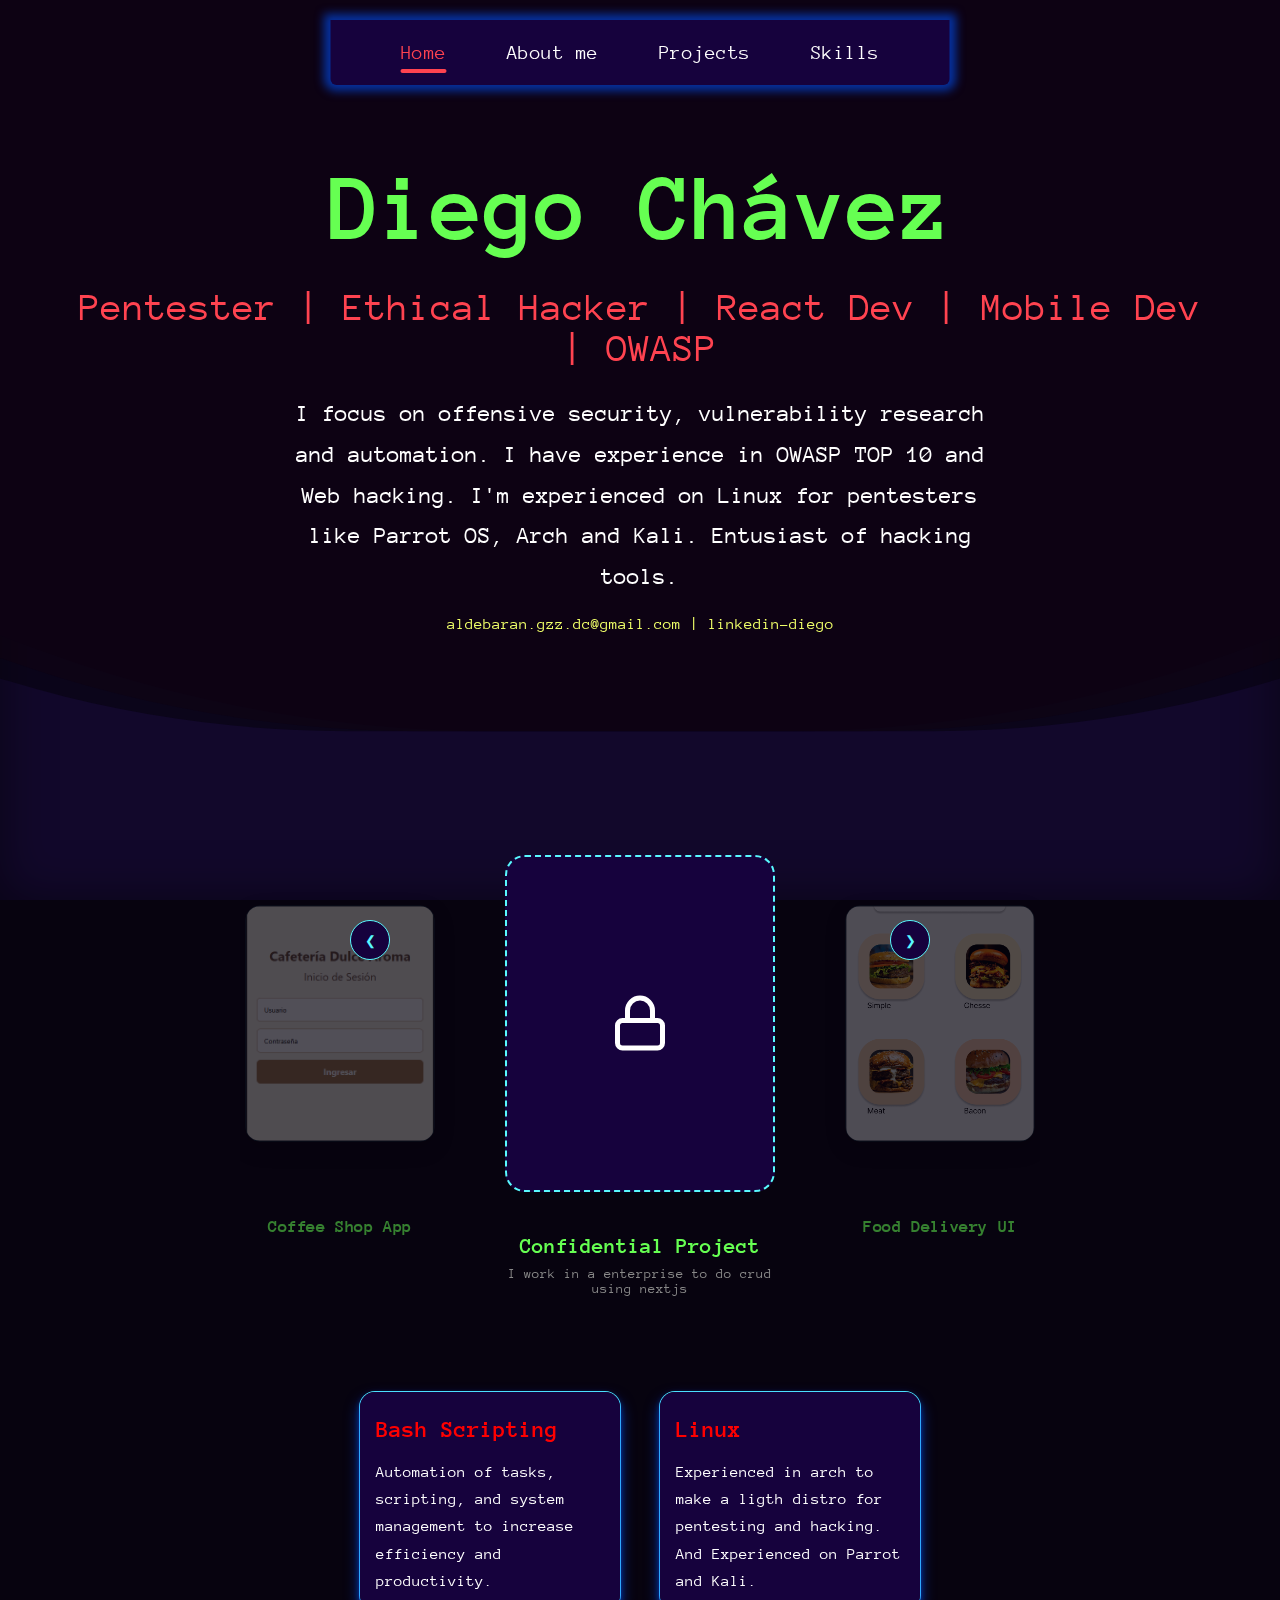
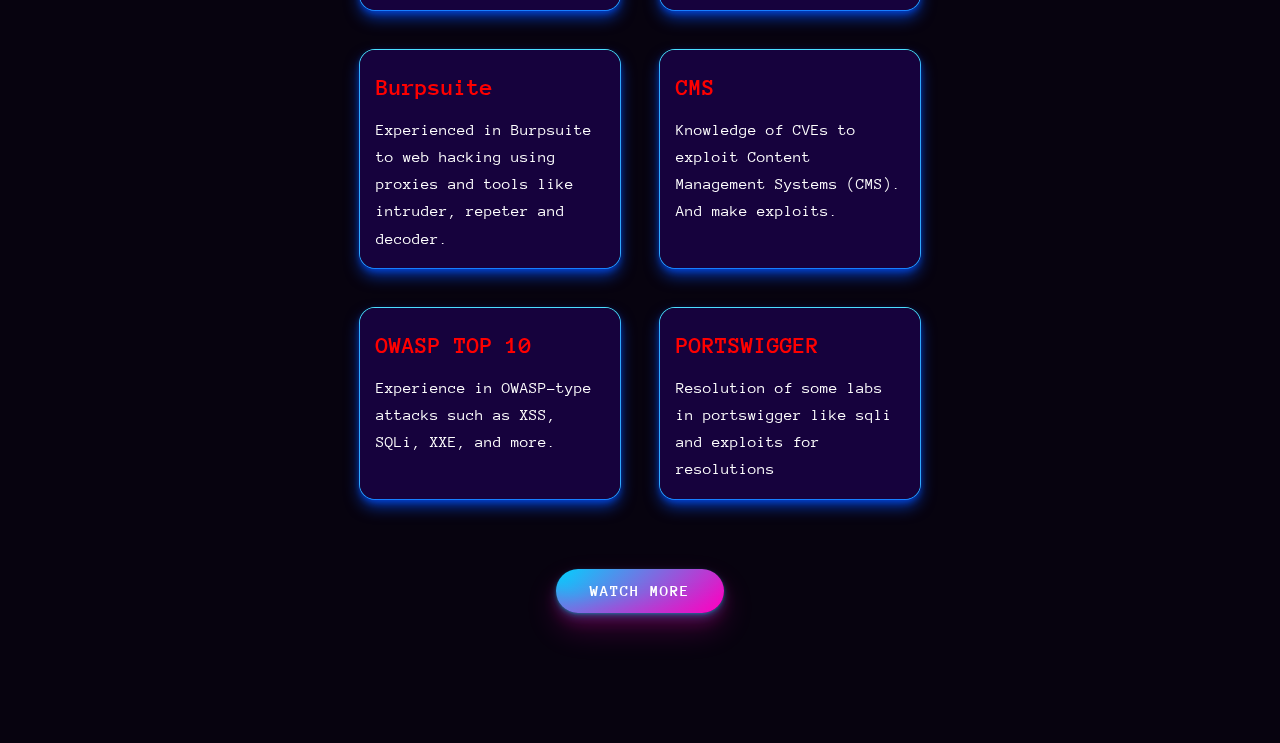
<file: index.html>
<!DOCTYPE html>
<html lang="en">
  <head>
    <meta charset="UTF-8" />
    <meta name="viewport" content="width=device-width, initial-scale=1.0" />
    <title>Diego Chávez | Pentester</title>
    <link rel="stylesheet" href="styles/global.css" />
    <link rel="stylesheet" href="styles/menu.css" />
    <link rel="stylesheet" href="styles/skills.css" />
    <link rel="stylesheet" href="styles/home.css" />
    <link rel="stylesheet" href="styles/button.css" />
    <link rel="stylesheet" href="styles/carrusel.css" />
    <link
      rel="icon"
      type="image/png"
      href="https://api.iconify.design/simple-icons:hackthebox.svg?color=%23ff0000"
    />
  </head>
  <body>
    <div>
      <div>
        <button class="switch-mode">
          <!-- svg -->
        </button>
      </div>

      <div class="wave-background">
        <div class="wave">
          <span></span>
          <span></span>
          <span></span>
        </div>
      </div>

      <div>
        <div class="wrapper">
          <a href="#home" class="item-link active">Home</a>
          <a href="./pages/about.html" class="item-link">About me</a>
          <a href="#projects" class="item-link">Projects</a>
          <a href="#skills" class="item-link">Skills</a>
        </div>
      </div>

      <!-- jQuery -->
      <script src="https://code.jquery.com/jquery-3.7.1.min.js"></script>

      <!-- JS -->
      <script src="/scripts/menu.js"></script>
    </div>

    <!-- DESCRIPTION -->
    <div>
      <section class="hero" id="home">
        <h1>Diego Chávez</h1>
        <h2>Pentester | Ethical Hacker | React Dev | Mobile Dev | OWASP</h2>
        <p>
          I focus on offensive security, vulnerability research and automation.
          I have experience in OWASP TOP 10 and Web hacking. I'm experienced on
          Linux for pentesters like Parrot OS, Arch and Kali. Entusiast of
          hacking tools.
        </p>
        <br />
        <div class="contact-container">
          aldebaran.gzz.dc@gmail.com |
          <a href="https://www.linkedin.com/in/diego-ch%C3%A1vez-offsec/"
            >linkedin-diego</a
          >
        </div>
      </section>
    </div>

    <!-- WORKS SECTION -->
    <section class="works-container" id="projects">
      <p class="msg-supports">
        Note: Your browser might not support CSS Scroll Markers yet.
      </p>

      <div class="carousel">
        <div>
          <h2>All projects</h2>
          <p>Click here to see al projects</p>
          <div class="img">
            <div class="button-container">
              <button class="button-33" role="button">
                <a href="./pages/works.html">Watch more</a>
              </button>
            </div>
          </div>
        </div>

        <div>
          <h2>Bank Login System</h2>
          <p>Front end for bank with accounts, profile and home page</p>
          <div class="img">
            <img src="./images/bank/bank_login.png" alt="Bank Project" />
          </div>
        </div>

        <div>
          <h2>Coffee Shop App</h2>
          <p>Mobile work for class simulating a real restaurant</p>
          <div class="img">
            <img src="./images/coffee/cafe_login.png" alt="Coffee Project" />
          </div>
        </div>

        <div class="scroll-start">
          <h2>Confidential Project</h2>
          <p>I work in a enterprise to do crud using nextjs</p>
          <div class="img">
            <div class="svg-placeholder">
              <svg
                viewBox="0 0 24 24"
                fill="none"
                xmlns="http://www.w3.org/2000/svg"
              >
                <path
                  d="M19 11H5C3.89543 11 3 11.8954 3 13V20C3 21.1046 3.89543 22 5 22H19C20.1046 22 21 21.1046 21 20V13C21 11.8954 20.1046 11 19 11Z"
                  stroke="white"
                  stroke-width="2"
                  stroke-linecap="round"
                  stroke-linejoin="round"
                />
                <path
                  d="M7 11V7C7 5.67392 7.52678 4.40215 8.46447 3.46447C9.40215 2.52678 10.6739 2 12 2C13.3261 2 14.5979 2.52678 15.5355 3.46447C16.4732 4.40215 17 5.67392 17 7V11"
                  stroke="white"
                  stroke-width="2"
                  stroke-linecap="round"
                  stroke-linejoin="round"
                />
              </svg>
            </div>
          </div>
        </div>

        <div>
          <h2>Food Delivery UI</h2>
          <p>React Frontend practice for a restaurant</p>
          <div class="img">
            <img src="./images/food/food_home.png" alt="Food Project" />
          </div>
        </div>

        <div>
          <h2>AI Research</h2>
          <p>Gemini api to describe images</p>
          <div class="img">
            <img src="./images/IA/ia_no_description.png" alt="AI Project" />
          </div>
        </div>

        <div>
          <h2>Writeups</h2>
          <p>Click here to read my write ups</p>
          <div class="img">
            <div class="button-container">
              <button class="button-33" role="button">
                <a href="./pages/writeups.html">Watch more</a>
              </button>
            </div>
          </div>
        </div>
      </div>
    </section>

    <div id="skills">
      <!-- SKILLS -->
      <section class="skills-section">
        <div class="grid">
          <!-- BASH -->
          <div class="card">
            <h4>Bash Scripting</h4>
            <p>
              Automation of tasks, scripting, and system management to increase
              efficiency and productivity.
            </p>

            <div class="shine"></div>
            <div class="background">
              <div class="tiles">
                <div class="tile tile-1"></div>
                <div class="tile tile-2"></div>
                <div class="tile tile-3"></div>
                <div class="tile tile-4"></div>
                <div class="tile tile-5"></div>
                <div class="tile tile-6"></div>
                <div class="tile tile-7"></div>
                <div class="tile tile-8"></div>
                <div class="tile tile-9"></div>
                <div class="tile tile-10"></div>
              </div>

              <div class="line line-1"></div>
              <div class="line line-2"></div>
              <div class="line line-3"></div>
            </div>
          </div>

          <!-- LINUX -->
          <div class="card">
            <h4>Linux</h4>
            <p>
              Experienced in arch to make a ligth distro for pentesting and hacking. And
              Experienced on Parrot and Kali.
            </p>

            <div class="shine"></div>
            <div class="background">
              <div class="tiles">
                <div class="tile tile-1"></div>
                <div class="tile tile-2"></div>
                <div class="tile tile-3"></div>
                <div class="tile tile-4"></div>
                <div class="tile tile-5"></div>
                <div class="tile tile-6"></div>
                <div class="tile tile-7"></div>
                <div class="tile tile-8"></div>
                <div class="tile tile-9"></div>
                <div class="tile tile-10"></div>
              </div>

              <div class="line line-1"></div>
              <div class="line line-2"></div>
              <div class="line line-3"></div>
            </div>
          </div>

          <!-- BURPSUITE -->
          <div class="card">
            <h4>Burpsuite</h4>
            <p>
              Experienced in Burpsuite to web hacking using proxies and tools like intruder, repeter and decoder.
            </p>

            <div class="shine"></div>
            <div class="background">
              <div class="tiles">
                <div class="tile tile-1"></div>
                <div class="tile tile-2"></div>
                <div class="tile tile-3"></div>
                <div class="tile tile-4"></div>
                <div class="tile tile-5"></div>
                <div class="tile tile-6"></div>
                <div class="tile tile-7"></div>
                <div class="tile tile-8"></div>
                <div class="tile tile-9"></div>
                <div class="tile tile-10"></div>
              </div>

              <div class="line line-1"></div>
              <div class="line line-2"></div>
              <div class="line line-3"></div>
            </div>
          </div>

          <!-- CMS -->
          <div class="card">
            <h4>CMS</h4>
            <p>
              Knowledge of CVEs to exploit Content Management Systems (CMS). And make exploits.
            </p>

            <div class="shine"></div>
            <div class="background">
              <div class="tiles">
                <div class="tile tile-1"></div>
                <div class="tile tile-2"></div>
                <div class="tile tile-3"></div>
                <div class="tile tile-4"></div>
                <div class="tile tile-5"></div>
                <div class="tile tile-6"></div>
                <div class="tile tile-7"></div>
                <div class="tile tile-8"></div>
                <div class="tile tile-9"></div>
                <div class="tile tile-10"></div>
              </div>

              <div class="line line-1"></div>
              <div class="line line-2"></div>
              <div class="line line-3"></div>
            </div>
          </div>

          <!-- OWASP -->
          <div class="card">
            <h4>OWASP TOP 10</h4>
            <p>
              Experience in OWASP-type attacks such as XSS, SQLi, XXE, and more.
            </p>
 
            <div class="shine"></div>
            <div class="background">
              <div class="tiles">
                <div class="tile tile-1"></div>
                <div class="tile tile-2"></div>
                <div class="tile tile-3"></div>
                <div class="tile tile-4"></div>
                <div class="tile tile-5"></div>
                <div class="tile tile-6"></div>
                <div class="tile tile-7"></div>
                <div class="tile tile-8"></div>
                <div class="tile tile-9"></div>
                <div class="tile tile-10"></div>
              </div>

              <div class="line line-1"></div>
              <div class="line line-2"></div>
              <div class="line line-3"></div>
            </div>
          </div>

          <!-- SQLI -->
          <div class="card">
            <h4>PORTSWIGGER</h4>
            <p>
              Resolution of some labs in portswigger like sqli and exploits for resolutions
            </p>

            <div class="shine"></div>
            <div class="background">
              <div class="tiles">
                <div class="tile tile-1"></div>
                <div class="tile tile-2"></div>
                <div class="tile tile-3"></div>
                <div class="tile tile-4"></div>
                <div class="tile tile-5"></div>
                <div class="tile tile-6"></div>
                <div class="tile tile-7"></div>
                <div class="tile tile-8"></div>
                <div class="tile tile-9"></div>
                <div class="tile tile-10"></div>
              </div>

              <div class="line line-1"></div>
              <div class="line line-2"></div>
              <div class="line line-3"></div>
            </div>
          </div>
        </div>
      </section>
    </div>

    <div class="button-container">
      <button class="button-33" role="button">Watch more</button>
    </div>
  </body>
</html>
</file>
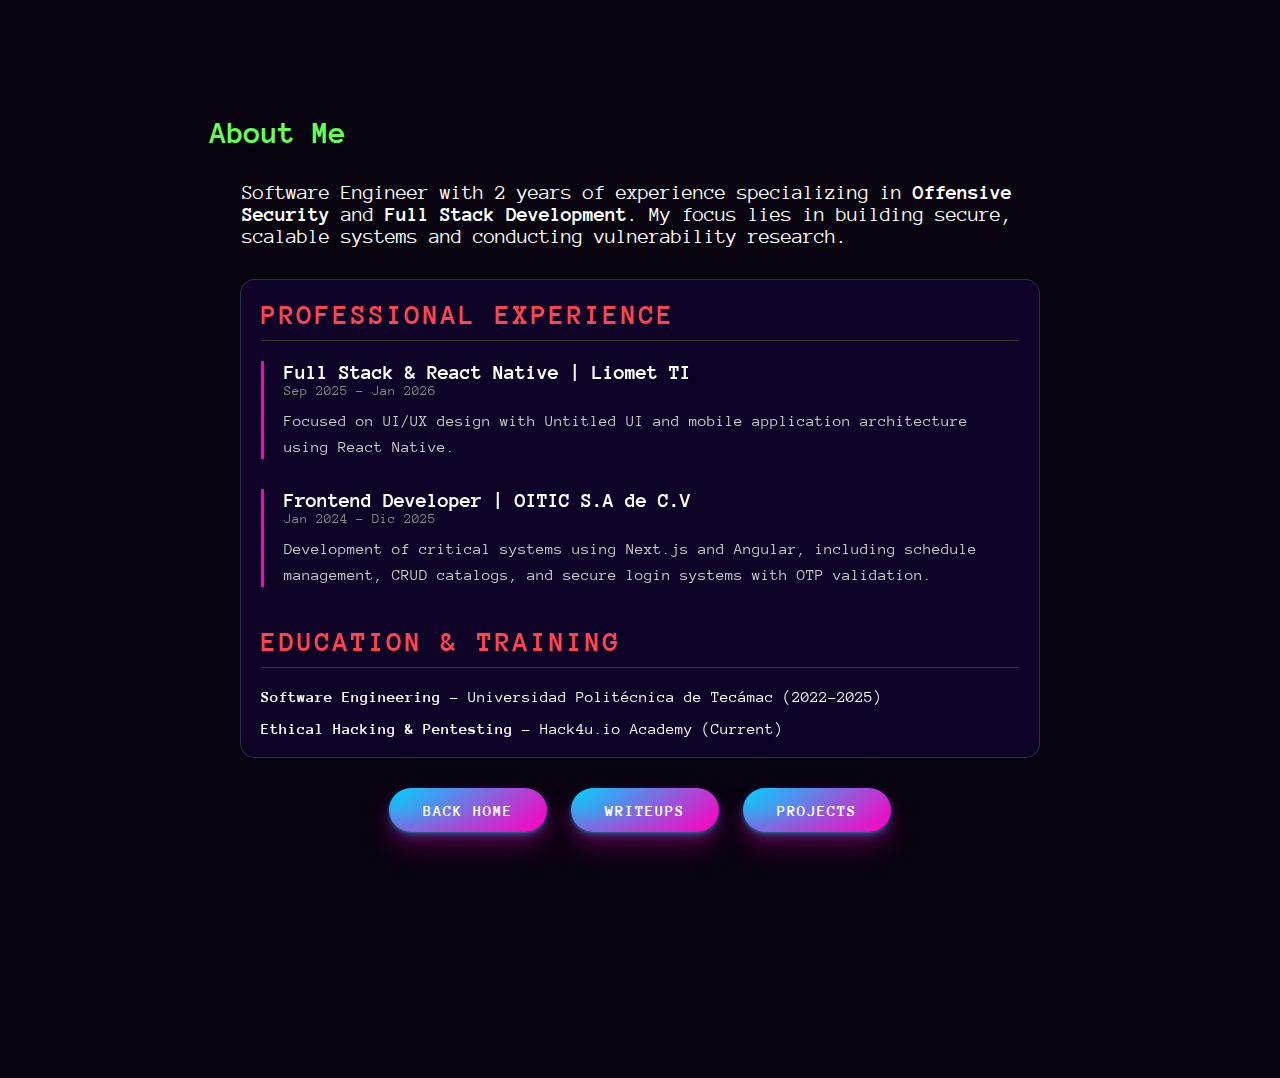
<file: pages/about.html>
<!DOCTYPE html>
<html lang="en">
  <head>
    <meta charset="UTF-8" />
    <meta name="viewport" content="width=device-width, initial-scale=1.0" />
    <link rel="stylesheet" href="../styles/global.css" />
    <link rel="stylesheet" href="../styles/about.css" />
    <link rel="stylesheet" href="../styles/button.css" />
    <link
      rel="icon"
      type="image/png"
      href="https://api.iconify.design/simple-icons:hackthebox.svg?color=%23ff0000"
    />
    <title>About Me | Diego Chávez</title>
  </head>
  <body>
    <main class="content-wrapper">
      <section class="hero">
        <h1 class="title">About Me</h1>
        <p class="resume">
          Software Engineer with 2 years of experience specializing in
          <strong>Offensive Security</strong> and
          <strong>Full Stack Development</strong>. My focus lies in building
          secure, scalable systems and conducting vulnerability research.
        </p>
      </section>

      <section
        class="experience-section"
        style="max-width: 800px; margin: 0 auto; padding: 20px"
      >
        <h2
          style="
            color: var(--link-active-1);
            border-bottom: 1px solid #333;
            padding-bottom: 10px;
          "
        >
          Professional Experience
        </h2>

        <div class="job-card" style="margin-top: 20px">
          <h3>Full Stack & React Native | Liomet TI</h3>
          <span style="color: #888">Sep 2025 – Jan 2026</span>
          <p>
            Focused on UI/UX design with Untitled UI and mobile application
            architecture using React Native.
          </p>
        </div>

        <div class="job-card" style="margin-top: 20px">
          <h3>Frontend Developer | OITIC S.A de C.V</h3>
          <span style="color: #888">Jan 2024 – Dic 2025</span>
          <p>
            Development of critical systems using Next.js and Angular, including
            schedule management, CRUD catalogs, and secure login systems with
            OTP validation.
          </p>
        </div>

        <h2
          style="
            color: var(--link-active-1);
            border-bottom: 1px solid #333;
            padding-bottom: 10px;
            margin-top: 40px;
          "
        >
          Education & Training
        </h2>

        <ul style="list-style: none; padding: 0; margin-top: 20px">
          <li style="margin-bottom: 15px">
            <strong>Software Engineering</strong> - Universidad Politécnica de
            Tecámac (2022-2025)
          </li>
          <li>
            <strong>Ethical Hacking & Pentesting</strong> - Hack4u.io Academy
            (Current)
          </li>
        </ul>
      </section>

      <div class="button-container">
        <a href="../" class="button-33">Back home</a>
        <a href="writeups.html" class="button-33">Writeups</a>
        <a href="works.html" class="button-33">Projects</a>
      </div>
    </main>
  </body>
</html>
</file>
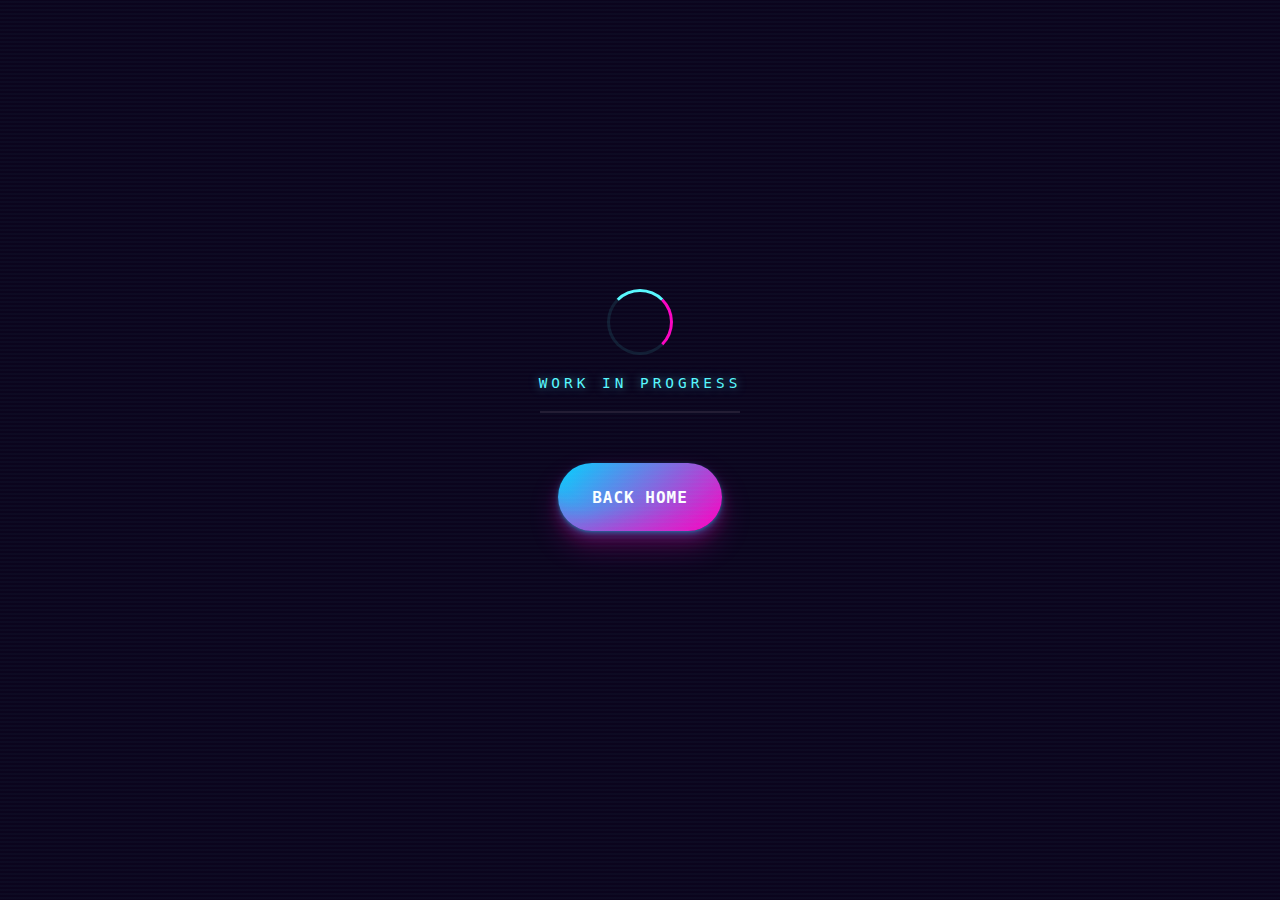
<file: pages/works.html>
<!DOCTYPE html>
<html lang="en">
  <head>
    <meta charset="UTF-8" />
    <meta name="viewport" content="width=device-width, initial-scale=1.0" />
    <title>Loading... | Diego Chávez</title>
    <link rel="stylesheet" href="../styles/loading.css" />
    <link rel="stylesheet" href="../styles/button.css" />
    <link
      rel="icon"
      type="image/png"
      href="https://api.iconify.design/simple-icons:hackthebox.svg?color=%23ff0000"
    />
  </head>
  <body>
    <div class="loading-container" id="loader">
      <div class="scanline"></div>
      <div class="loader-content">
        <div class="loader"></div>
        <div class="loading-text">Work in progress</div>
        <div class="status-bar"><div class="progress"></div></div>
        <div class="button-container">
          <a href="../" class="button-33">Back home</a>
        </div>
      </div>
    </div>
  </body>
</html>
</file>
<file: styles/global.css>
/* =========================
   GOOGLE FONT
========================= */
@import url("https://fonts.googleapis.com/css2?family=Anonymous+Pro:wght@400;700&display=swap");

/* =========================
   RESET / BASE
========================= */
* {
  box-sizing: border-box;
  margin: 0;
  padding: 0;
}

:root {
  font-family: "Anonymous Pro", monospace;
  font-size: 16px; /* base desktop */
}

/* =========================
   THEME VARIABLES
========================= */
body {
  --bg-color: #07030f;
  --link-color: #ffffff;
  --link-hover-color: #66ff52;
  --link-active-1: #ff4350;
  --wrapper-bg: #16023d;
  --box-shadow: 0px 0px 10px 6px rgba(0, 81, 255, 0.6);

  width: 100%;
  min-height: 100vh;
  background-color: var(--bg-color);

  display: block;
  color: #ffffff;

  overflow-x: hidden;
  padding-bottom: 50px;

  transition: background-color 0.3s ease-in;
}

/* =========================
   DARK MODE (GLOBAL)
========================= */
body.dark {
  --bg-color: #333a48;
  --link-color: #b0b4c7;
  --link-hover-color: #b5bbd0;
  --link-active-1: #ff4350;
  --wrapper-bg: #242a37;
  --box-shadow: 0px 0px 8px 0px #282b33;
}

/* =========================
   WAVY ANIMATION BACKGROUND
========================= */
.wave-background {
  position: fixed;
  inset: 0;
  overflow: hidden;
  background: var(--bg-color);
  z-index: -1;
}

.wave-background .wave {
  position: absolute;
  width: 100%;
  height: 100%;
  background: #12082b;
  box-shadow: inset 0 0 50px rgba(0, 0, 0, 0.5);
}

.wave-background .wave span {
  position: absolute;
  width: 325vh;
  height: 325vh;
  top: 0;
  left: 50%;
  transform: translate(-50%, -75%);
  background: var(--bg-color);
}

/* Layers */
.wave-background .wave span:nth-child(1) {
  border-radius: 45%;
  background: #0f0425;
  animation: animate-wave 12s linear infinite;
}

.wave-background .wave span:nth-child(2) {
  border-radius: 40%;
  background: rgba(7, 3, 15, 0.6);
  animation: animate-wave 18s linear infinite;
}

.wave-background .wave span:nth-child(3) {
  border-radius: 42.5%;
  background: rgba(17, 2, 15, 0.4);
  animation: animate-wave 25s linear infinite;
}

@keyframes animate-wave {
  0% {
    transform: translate(-50%, -75%) rotate(0deg);
  }
  100% {
    transform: translate(-50%, -75%) rotate(360deg);
  }
}

/* =========================
   CONTENT
========================= */
.content-wrapper {
  position: relative;
  z-index: 1;
}

html {
  scroll-behavior: smooth;
}

section,
#skills {
  scroll-margin-top: 100px;
}

/* =========================
   RESPONSIVE – TABLET
========================= */
@media (max-width: 1024px) {
  :root {
    font-size: 15px;
  }

  section,
  #skills {
    scroll-margin-top: 90px;
  }
}

/* =========================
   RESPONSIVE – MOBILE
========================= */
@media (max-width: 768px) {
  :root {
    font-size: 14px;
  }

  body {
    padding-bottom: 40px;
  }

  section,
  #skills {
    scroll-margin-top: 80px;
  }

  /* Waves más pequeñas (MUY importante) */
  .wave-background .wave span {
    width: 220vh;
    height: 220vh;
  }
}

/* =========================
   RESPONSIVE – MOBILE SMALL
========================= */
@media (max-width: 480px) {
  :root {
    font-size: 13px;
  }

  body {
    padding-bottom: 30px;
  }

  section,
  #skills {
    scroll-margin-top: 70px;
  }

  .wave-background .wave span {
    width: 180vh;
    height: 180vh;
  }
}

/* =========================
   MOBILE FIX (iOS / Android)
========================= */
@supports (-webkit-touch-callout: none) {
  body {
    min-height: -webkit-fill-available;
  }
}
</file>
<file: styles/menu.css>
/* =========================
   WRAPPER
========================= */
.wrapper {
  position: fixed;
  top: 20px;
  left: 50%;
  transform: translateX(-50%);

  background-color: var(--wrapper-bg);
  padding: 0 40px;
  border-radius: 0 0 6px 6px;
  box-shadow: var(--box-shadow);
  height: 65px;

  display: flex;
  align-items: center;
  z-index: 1000;
  transition: all 0.3s ease-in;
}

/* =========================
   LINKS
========================= */
.item-link {
  position: relative;
  display: flex;
  align-items: center;
  color: var(--link-color);
  text-decoration: none;
  padding: 10px 0;
  margin: 0 30px;
  letter-spacing: 0.5px;
  transition: color 0.3s ease, transform 0.2s ease;
  font-size: 20px;
}

.item-link::before {
  content: "";
  position: absolute;
  bottom: 0;
  left: 0;
  height: 4px;
  width: 0;
  background-color: var(--link-hover-color);
  border-radius: 2px;
  transition: width 0.4s cubic-bezier(0.22, 0.61, 0.36, 1);
}

/* Hover */
.item-link:hover {
  color: var(--link-hover-color);
}

.item-link:hover::before {
  width: 100%;
}

/* Click */
.item-link:active {
  transform: scale(0.95);
}

/* =========================
   ACTIVE STATE
========================= */
.item-link.active {
  color: var(--link-active-1);
}

.item-link.active::before {
  width: 100%;
  background-color: var(--link-active-1);
}

/* Home */
.item-link.active:nth-of-type(1) {
  color: #ff4350;
}
.item-link.active:nth-of-type(1)::before {
  background-color: #ff4350;
}

/* Profile */
.item-link.active:nth-of-type(2) {
  color: #fbb046;
}
.item-link.active:nth-of-type(2)::before {
  background-color: #fbb046;
}

/* Notifications */
.item-link.active:nth-of-type(3) {
  color: #47caa4;
}
.item-link.active:nth-of-type(3)::before {
  background-color: #47caa4;
}

/* Settings */
.item-link.active:nth-of-type(4) {
  color: #ff0080;
}
.item-link.active:nth-of-type(4)::before {
  background-color: #ff0080;
}

/* =========================
   ICONS
========================= */
.link-icon {
  width: 20px;
  height: 18px;
  margin-right: 6px;
}

/* =========================
   DARK MODE BUTTON
========================= */
.switch-mode {
  position: absolute;
  top: 20px;
  right: 20px;
  background: none;
  border: none;
  cursor: pointer;
}

.switch-mode svg {
  width: 0;
  height: 24px;
  transition: all 0.3s ease-in;
}

.switch-mode .sun {
  width: 24px;
}

.switch-mode .moon {
  opacity: 0;
}

.dark .moon {
  opacity: 1;
  width: 24px;
}

.dark .sun {
  opacity: 0;
  width: 0;
}

/* =========================  
   RESPONSIVE (TABLET)
========================= */
@media (max-width: 1024px) {
  .item-link {
    margin: 0 20px;
    font-size: 18px;
  }

  .wrapper {
    padding: 0 30px;
    height: 60px;
  }
}

/* =========================  
   RESPONSIVE (MOBILE)
========================= */
@media (max-width: 768px) {
  .wrapper {
    top: 10px;
    padding: 0 20px;
    height: 55px;
  }

  .item-link {
    margin: 0 12px;
    font-size: 15px;
    letter-spacing: 0.3px;
  }

  .item-link::before {
    height: 3px;
  }
}

/* =========================  
   RESPONSIVE (MOBILE SMALL)
========================= */
@media (max-width: 480px) {
  .wrapper {
    padding: 0 14px;
    height: 50px;
  }

  .item-link {
    margin: 0 8px;
    font-size: 13px;
  }
}

/* =========================
   SCROLL OFFSET
========================= */
section,
#skills {
  scroll-margin-top: 100px;
}
</file>
<file: styles/skills.css>
body {
  --background-color: #18181B;
  --text-color: #ffffff;

  --card-background-color: #16023d;
  --card-border-color: #59f9ff;
  --card-box-shadow-1: rgba(0, 81, 255, 0.6);
  --card-box-shadow-1-y: 3px;
  --card-box-shadow-1-blur: 6px;
  --card-box-shadow-2: rgba(0, 81, 255, 0.6);
  --card-box-shadow-2-y: 8px;
  --card-box-shadow-2-blur: 15px;
  --card-label-color: #ff0000;
  --card-icon-color: #D4D4D8;
  --card-icon-background-color: rgba(255, 255, 255, 0.08);
  --card-icon-border-color: rgba(255, 255, 255, 0.12);
  --card-shine-opacity: .2;
  --card-shine-gradient: conic-gradient(from 205deg at 50% 50%, #000000 0deg, #00ffaa 25deg, #4bff81 295deg, #ffffff 360deg);
  --card-line-color: #2A2B2C;
  --card-tile-color: rgba(16, 185, 129, 0.05);

  --card-hover-border-color: #136a92;
  --card-hover-box-shadow-1: #750092;
  --card-hover-box-shadow-1-y: 5px;
  --card-hover-box-shadow-1-blur: 10px;
  --card-hover-box-shadow-2: rgba(0, 0, 0, 0.3);
  --card-hover-box-shadow-2-y: 15px;
  --card-hover-box-shadow-2-blur: 25px;
  --card-hover-icon-color: #ffffff;
  --card-hover-icon-background-color: rgba(52, 211, 153, 0.1);
  --card-hover-icon-border-color: rgba(52, 211, 153, 0.2);

  --blur-opacity: .01;

  &.toggle .grid * {
    transition-duration: 0s !important;
  }
}

.grid {
  display: grid;
  grid-template-columns: repeat(2, 260px);
  grid-gap: 60px;
  position: relative;
  z-index: 1;
}

.card {
  background-color: var(--background-color);
  box-shadow: 0px var(--card-box-shadow-1-y) var(--card-box-shadow-1-blur) var(--card-box-shadow-1), 0px var(--card-box-shadow-2-y) var(--card-box-shadow-2-blur) var(--card-box-shadow-2), 0 0 0 1px var(--card-border-color);
  padding: 2px 16px 16px 16px;
  border-radius: 15px;
  cursor: pointer;
  position: relative;
  transition: box-shadow .25s;

  &::before {
    content: '';
    position: absolute;
    inset: 0;
    border-radius: 15px;
    background-color: var(--card-background-color);
  }

  h4 {
    z-index: 2;
    position: relative;
    margin: 12px 0 4px 0;
    font-family: inherit;
    font-weight: 600;
    font-size: 1.5rem;
    line-height: 2;
    color: var(--card-label-color);
  }

  p {
    z-index: 2;
    position: relative;
    margin: 0;
    font-size: 16px;
    line-height: 1.7;
    color: var(--text-color);
  }

  .shine {
    border-radius: inherit;
    position: absolute;
    inset: 0;
    z-index: 1;
    overflow: hidden;
    opacity: 0;
    transition: opacity .5s;

    &:before {
      content: '';
      width: 150%;
      padding-bottom: 150%;
      border-radius: 50%;
      position: absolute;
      left: 50%;
      bottom: 55%;
      filter: blur(35px);
      opacity: var(--card-shine-opacity);
      transform: translateX(-50%);
      background-image: var(--card-shine-gradient);
    }
  }

  .background {
    border-radius: inherit;
    position: absolute;
    inset: 0;
    overflow: hidden;
    -webkit-mask-image: radial-gradient(circle at 60% 5%, black 0%, black 15%, transparent 60%);
    mask-image: radial-gradient(circle at 60% 5%, black 0%, black 15%, transparent 60%);

    .tiles {
      opacity: 0;
      transition: opacity .25s;

      .tile {
        position: absolute;
        background-color: var(--card-tile-color);
        animation-duration: 8s;
        animation-iteration-count: infinite;
        opacity: 0;

        &.tile-4,
        &.tile-6,
        &.tile-10 {
          animation-delay: -2s;
        }

        &.tile-3,
        &.tile-5,
        &.tile-8 {
          animation-delay: -4s;
        }

        &.tile-2,
        &.tile-9 {
          animation-delay: -6s;
        }

        &.tile-1 {
          top: 0;
          left: 0;
          height: 10%;
          width: 22.5%;
        }

        &.tile-2 {
          top: 0;
          left: 22.5%;
          height: 10%;
          width: 27.5%;
        }

        &.tile-3 {
          top: 0;
          left: 50%;
          height: 10%;
          width: 27.5%;
        }

        &.tile-4 {
          top: 0;
          left: 77.5%;
          height: 10%;
          width: 22.5%;
        }

        &.tile-5 {
          top: 10%;
          left: 0;
          height: 22.5%;
          width: 22.5%;
        }

        &.tile-6 {
          top: 10%;
          left: 22.5%;
          height: 22.5%;
          width: 27.5%;
        }

        &.tile-7 {
          top: 10%;
          left: 50%;
          height: 22.5%;
          width: 27.5%;
        }

        &.tile-8 {
          top: 10%;
          left: 77.5%;
          height: 22.5%;
          width: 22.5%;
        }

        &.tile-9 {
          top: 32.5%;
          left: 50%;
          height: 22.5%;
          width: 27.5%;
        }

        &.tile-10 {
          top: 32.5%;
          left: 77.5%;
          height: 22.5%;
          width: 22.5%;
        }
      }
    }

    @keyframes tile {

      0%,
      12.5%,
      100% {
        opacity: 1;
      }

      25%,
      82.5% {
        opacity: 0;
      }
    }

    .line {
      position: absolute;
      inset: 0;
      opacity: 0;
      transition: opacity .35s;

      &:before,
      &:after {
        content: '';
        position: absolute;
        background-color: var(--card-line-color);
        transition: transform .35s;
      }

      &:before {
        left: 0;
        right: 0;
        height: 1px;
        transform-origin: 0 50%;
        transform: scaleX(0);
      }

      &:after {
        top: 0;
        bottom: 0;
        width: 1px;
        transform-origin: 50% 0;
        transform: scaleY(0);
      }

      &.line-1 {
        &:before {
          top: 10%;
        }

        &:after {
          left: 22.5%;
        }

        &:before,
        &:after {
          transition-delay: .3s;
        }
      }

      &.line-2 {
        &:before {
          top: 32.5%;
        }

        &:after {
          left: 50%;
        }

        &:before,
        &:after {
          transition-delay: .15s;
        }
      }

      &.line-3 {
        &:before {
          top: 55%;
        }

        &:after {
          right: 22.5%;
        }
      }
    }
  }

  &:hover {
    box-shadow: 0px 3px 6px var(--card-hover-box-shadow-1), 0px var(--card-hover-box-shadow-2-y) var(--card-hover-box-shadow-2-blur) var(--card-hover-box-shadow-2), 0 0 0 1px var(--card-hover-border-color);

    .icon {
      &::after {
        background-color: var(--card-hover-icon-background-color);
        border-color: var(--card-hover-icon-border-color);
      }

      svg {
        color: var(--card-hover-icon-color);
      }
    }

    .shine {
      opacity: 1;
      transition-duration: .5s;
      transition-delay: 0s;
    }

    .background {

      .tiles {
        opacity: 1;
        transition-delay: .25s;

        .tile {
          animation-name: tile;
        }
      }

      .line {
        opacity: 1;
        transition-duration: .15s;

        &:before {
          transform: scaleX(1);
        }

        &:after {
          transform: scaleY(1);
        }

        &.line-1 {

          &:before,
          &:after {
            transition-delay: .0s;
          }
        }

        &.line-2 {

          &:before,
          &:after {
            transition-delay: .15s;
          }
        }

        &.line-3 {

          &:before,
          &:after {
            transition-delay: .3s;
          }
        }
      }
    }
  }
}

html {
  box-sizing: border-box;
  -webkit-font-smoothing: antialiased;
}

* {
  box-sizing: inherit;
  &:before,
  &:after {
    box-sizing: inherit;
  }
}

.skills-section {
  width: 100%;
  display: flex;
  justify-content: center;
  align-items: center;
  padding: -50px 200px; /* Espacio interno para que no pegue al Hero */
  margin-top: -80px;   /* Sube un poco la sección si el margen del Hero es mucho */
}

.grid {
  display: grid;
  grid-template-columns: repeat(2, 2600px);
  grid-gap: 40px; /* Reducido de 60px para compactar */
  position: relative;
  z-index: 1;
}
</file>
<file: styles/home.css>
/* =========================
   HERO SECTION
========================= */
.hero {
  max-width: 1200px;
  margin: 100px auto 40px auto; /* Centrado horizontal del contenedor */
  padding: 60px 20px;
  
  display: flex;
  flex-direction: column;
  align-items: center;    /* Centra el h1, h2 y p horizontalmente */
  text-align: center;     /* Centra el texto interno */
}

.hero h1 {
  font-size: 6rem;
  font-weight: 700;
  margin: 0;
  color: var(--link-hover-color);
}

.hero h2 {
  margin-top: 30px;
  font-size: 2.5rem;
  font-weight: 500;
  color: var(--link-active-1);
}

.hero p {
  margin-top: 25px;
  max-width: 700px;       /* Limita el ancho para mejor lectura */
  font-size: 1.5rem;
  line-height: 1.7;
  color: #ffffff;
}

/* =========================
   SKILLS SECTION (GRID)
========================= */
.skills-section {
  width: 100%;
  display: flex;          /* Contenedor flex para centrar el grid */
  justify-content: center; /* Centra el grid horizontalmente */
  padding: 40px 20px;
}

.grid {
  display: grid;
  grid-template-columns: repeat(2, 260px); /* Dos columnas fijas */
  grid-gap: 40px;
  position: relative;
  z-index: 1;
}

/* Responsividad básica para tablets/móviles */
@media (max-width: 600px) {
  .grid {
    grid-template-columns: 260px; /* Una sola columna en pantallas pequeñas */
  }
  .hero h1 {
    font-size: 2.2rem;
  }
}

.contact-container{
  color: #f0ff69;
}
</file>
<file: styles/button.css>
/* =========================
   BUTTON
========================= */
.button-33 {
  /* Gradiente de Azul a Fucsia */
  background: linear-gradient(135deg, #00d2ff 0%, #ff00c1 100%);
  border-radius: 100px;

  /* Sombras */
  box-shadow: 
    rgba(255, 0, 193, 0.3) 0 -25px 18px -14px inset,
    rgba(0, 210, 255, 0.2) 0 1px 2px, 
    rgba(0, 210, 255, 0.2) 0 2px 4px,
    rgba(0, 210, 255, 0.2) 0 4px 8px, 
    rgba(255, 0, 193, 0.2) 0 8px 16px,
    rgba(255, 0, 193, 0.2) 0 16px 32px;

  color: white;
  font-weight: 700;
  cursor: pointer;
  display: inline-flex;
  align-items: center;
  justify-content: center;

  font-family: 'Anonymous Pro', monospace;
  padding: 12px 34px;
  min-height: 44px;
  text-align: center;
  text-decoration: none;

  transition: 
    transform 250ms cubic-bezier(.23, 1, 0.32, 1),
    box-shadow 250ms ease,
    filter 250ms ease;

  border: 0;
  font-size: 16px;
  user-select: none;
  -webkit-user-select: none;
  touch-action: manipulation;
  text-transform: uppercase;
  letter-spacing: 1px;
}

/* Hover (desktop) */
@media (hover: hover) {
  .button-33:hover {
    box-shadow: 
      rgba(255, 0, 193, 0.5) 0 -25px 18px -14px inset,
      rgba(0, 210, 255, 0.4) 0 1px 2px, 
      rgba(255, 0, 193, 0.4) 0 8px 16px,
      rgba(255, 0, 193, 0.4) 0 16px 32px;
    transform: scale(1.1) rotate(-1deg);
    filter: brightness(1.1);
  }
}

/* Active (touch / click) */
.button-33:active {
  transform: scale(0.96);
  filter: brightness(0.95);
}

/* =========================
   BUTTON CONTAINER
========================= */
.button-container {
  display: flex;
  justify-content: center;
  align-items: center;
  width: 100%;

  margin-top: 30px;
  margin-bottom: 30px;
  padding-bottom: 50px;
  gap: 1.5rem;
}

/* =========================
   LINKS
========================= */
a {
  text-decoration: none;
  color: inherit;
}

/* =========================
   RESPONSIVE – TABLET
========================= */
@media (max-width: 1024px) {
  .button-33 {
    font-size: 15px;
    padding: 11px 30px;
  }
}

/* =========================
   RESPONSIVE – MOBILE
========================= */
@media (max-width: 768px) {
  .button-33 {
    font-size: 14px;
    padding: 12px 26px;
    letter-spacing: 0.8px;
  }

  .button-container {
    padding-bottom: 40px;
  }
}

/* =========================
   RESPONSIVE – MOBILE SMALL
========================= */
@media (max-width: 480px) {
  .button-33 {
    width: 100%;          
    max-width: 280px;
    font-size: 13px;
    padding: 12px 20px;
  }

  .button-container {
    padding-bottom: 30px;
    margin-top: 20px;
  }
}
</file>
<file: styles/carrusel.css>
/* =========================
   WORKS CONTAINER
========================= */
.works-container {
  display: flex;
  flex-direction: column;
  align-items: center;
  padding: 40px 0;
  width: 100%;
}

/* =========================
   CAROUSEL BASE
========================= */
.carousel {
  --nav-btn-size: 40px;
  --nav-btn-bg: #16023d;
  --nav-btn-txt: #59f9ff;
  --nav-marker-bg: #59f9ff;

  width: min(calc(100% - 2rem), 800px);
  padding-block: 4rem;

  display: grid;
  grid-auto-flow: column;
  grid-auto-columns: 300px;

  anchor-name: --carousel;
  overflow-x: auto;
  scroll-snap-type: x mandatory;
  scroll-behavior: smooth;
  scrollbar-width: none;
  scroll-marker-group: after;

  position: relative;
}

.carousel::-webkit-scrollbar {
  display: none;
}

/* Espaciadores laterales */
.carousel::before,
.carousel::after {
  content: '';
  width: 260px;
}

/* =========================
   ITEMS
========================= */
.carousel > div {
  position: relative;
  scroll-snap-align: center;
  scroll-snap-stop: always;
  container-type: scroll-state;

  display: grid;
  grid-template-areas:
    "img"
    "title"
    "desc";
  text-align: center;
}

.carousel > div.scroll-start {
  scroll-initial-target: nearest;
}

/* =========================
   TEXT
========================= */
.carousel h2 {
  grid-area: title;
  margin: 1.5rem 0 0.5rem;
  font-size: 1.4rem;
  color: var(--link-hover-color);
  transition: all 300ms ease-in-out;
}

.carousel p {
  grid-area: desc;
  color: #888;
  font-size: 0.9rem;
  transition: all 300ms ease-in-out;
}

/* =========================
   IMAGE
========================= */
.carousel .img {
  grid-area: img;
  width: 100%;
  aspect-ratio: 4 / 5;
  display: flex;
  justify-content: center;
  align-items: center;
  transition: all 300ms ease-in-out;
  transform-origin: center;
}

.carousel .img img {
  width: 90%;
  height: 90%;
  object-fit: cover;
  border-radius: 20px;
  border: 1px solid #59f9ff44;
  box-shadow: 0 10px 30px rgba(0, 0, 0, 0.5);
}

/* =========================
   SVG PLACEHOLDER
========================= */
.svg-placeholder {
  width: 90%;
  height: 90%;
  background: #16023d;
  border-radius: 20px;
  display: grid;
  place-content: center;
  border: 2px dashed #59f9ff;
}

.svg-placeholder svg {
  width: 60px;
}

/* =========================
   CONTAINER QUERY EFFECT
========================= */
@container not scroll-state(snapped: inline) {
  .carousel > div h2 {
    scale: 0.8;
    opacity: 0.5;
    translate: 0 -20px;
  }

  .carousel > div p {
    opacity: 0;
  }

  .carousel > div .img {
    scale: 0.7;
    opacity: 0.3;
  }
}

/* =========================
   MARKERS
========================= */
.carousel::scroll-marker-group {
  display: flex;
  justify-content: center;
  gap: 10px;
  margin-top: 2rem;
}

.carousel > div::scroll-marker {
  content: '';
  width: 10px;
  height: 10px;
  background-color: var(--nav-marker-bg);
  border-radius: 50%;
  opacity: 0.3;
  cursor: pointer;
}

.carousel > div::scroll-marker:target-current {
  opacity: 1;
  scale: 1.5;
  box-shadow: 0 0 10px var(--nav-marker-bg);
}

/* =========================
   NAV BUTTONS
========================= */
.carousel::scroll-button(*) {
  width: var(--nav-btn-size);
  aspect-ratio: 1;
  background: var(--nav-btn-bg);
  color: var(--nav-btn-txt);
  border: 1px solid var(--nav-btn-txt);
  border-radius: 50%;
  cursor: pointer;
  display: grid;
  place-content: center;
  transition: 0.3s;

  position: absolute;
  top: 100%;
  translate: 0 50%;
  z-index: 10;
}

.carousel::scroll-button(inline-start) { content: '❮'; }
.carousel::scroll-button(inline-end) { content: '❯'; }

.carousel::scroll-button(inline-start) {
  left: 350px;
}

.carousel::scroll-button(inline-end) {
  right: 350px;
}

/* =========================
   SUPPORT MESSAGE
========================= */
.msg-supports {
  color: #ff4350;
  font-size: 0.8rem;
  margin-bottom: 10px;
}

@supports selector(::scroll-marker-group) {
  .msg-supports {
    display: none;
  }
}

/* =========================
   RESPONSIVE – TABLET
========================= */
@media (max-width: 1024px) {
  .carousel {
    grid-auto-columns: 260px;
  }

  .carousel::before,
  .carousel::after {
    width: 200px;
  }

  .carousel::scroll-button(inline-start) {
    left: 240px;
  }

  .carousel::scroll-button(inline-end) {
    right: 240px;
  }
}

/* =========================
   RESPONSIVE – MOBILE
========================= */
@media (max-width: 768px) {
  .carousel {
    grid-auto-columns: 220px;
    padding-block: 3rem;
  }

  .carousel h2 {
    font-size: 1.1rem;
  }

  .carousel p {
    font-size: 0.8rem;
  }

  .carousel::before,
  .carousel::after {
    width: 120px;
  }

  /* Botones más pequeños y centrados */
  .carousel::scroll-button(*) {
    --nav-btn-size: 32px;
    top: auto;
    bottom: -10px;
    translate: 0 0;
  }

  .carousel::scroll-button(inline-start) {
    left: 35%;
  }

  .carousel::scroll-button(inline-end) {
    right: 35%;
  }
}

/* =========================
   RESPONSIVE – MOBILE SMALL
========================= */
@media (max-width: 480px) {
  .carousel {
    grid-auto-columns: 190px;
  }

  .carousel::before,
  .carousel::after {
    width: 80px;
  }

  .carousel h2 {
    font-size: 1rem;
  }

  .carousel p {
    font-size: 0.75rem;
  }

  /* En móviles pequeños: sin botones */
  .carousel::scroll-button(*) {
    display: none;
  }
}
</file>
<file: styles/about.css>
/* =========================
   ABOUT SECTION STYLES
========================= */

.content-wrapper {
  max-width: 900px;
  margin: 1rem auto;
  padding: 100px 20px;
  font-family: 'Anonymous Pro', monospace;
  color: white;
}

/* =========================
   EXPERIENCE SECTION
========================= */
.experience-section {
  margin-top: 50px;
  background: rgba(22, 2, 61, 0.5);
  padding: 30px;
  border-radius: 15px;
  border: 1px solid rgba(89, 249, 255, 0.2);
  backdrop-filter: blur(10px);
}

.experience-section h2 {
  color: #59f9ff;
  font-size: 1.8rem;
  margin-bottom: 20px;
  text-transform: uppercase;
  letter-spacing: 2px;
}

/* =========================
   JOB CARD
========================= */
.job-card {
  margin-bottom: 30px;
  padding-left: 20px;
  border-left: 3px solid #ff00c1;
  transition: transform 0.3s ease;
}

.job-card:hover {
  transform: translateX(10px);
}

.job-card h3 {
  margin: 0;
  font-size: 1.3rem;
  color: #ffffff;
}

.job-card span {
  display: block;
  font-size: 0.9rem;
  color: #ff5959;
  margin-bottom: 10px;
}

.job-card p {
  line-height: 1.6;
  color: #cccccc;
}

/* =========================
   EDUCATION
========================= */
.education-list {
  list-style: none;
  padding: 0;
}

.education-item {
  background: rgba(255, 255, 255, 0.05);
  padding: 15px;
  margin-bottom: 10px;
  border-radius: 8px;

  display: flex;
  justify-content: space-between;
  align-items: center;
  gap: 1rem;
}

.education-item strong {
  color: #ff00c1;
}

/* =========================
   MISC
========================= */
.title {
  color: var(--link-hover-color);
}

.resume {
  padding: 2rem;
  font-size: 1.3rem;
}

.button-container {
  gap: 2rem;
}

/* =========================
   RESPONSIVE – TABLET
========================= */
@media (max-width: 1024px) {
  .content-wrapper {
    padding: 80px 20px;
  }

  .experience-section h2 {
    font-size: 1.6rem;
  }

  .job-card h3 {
    font-size: 1.2rem;
  }
}

/* =========================
   RESPONSIVE – MOBILE
========================= */
@media (max-width: 768px) {
  .content-wrapper {
    padding: 70px 16px;
  }

  .experience-section {
    padding: 20px;
  }

  .experience-section h2 {
    font-size: 1.4rem;
    letter-spacing: 1.5px;
  }

  .job-card {
    padding-left: 15px;
  }

  .job-card h3 {
    font-size: 1.1rem;
  }

  .job-card span {
    font-size: 0.85rem;
  }

  .job-card:hover {
    transform: none; /* hover molesto en touch */
  }

  .resume {
    font-size: 1.1rem;
    padding: 1.5rem;
  }
}

/* =========================
   RESPONSIVE – MOBILE SMALL
========================= */
@media (max-width: 480px) {
  .content-wrapper {
    padding: 60px 14px;
  }

  .experience-section {
    padding: 16px;
    border-radius: 12px;
  }

  .experience-section h2 {
    font-size: 1.25rem;
  }

  .job-card {
    padding-left: 12px;
    margin-bottom: 20px;
  }

  .job-card h3 {
    font-size: 1rem;
  }

  .job-card span {
    font-size: 0.8rem;
  }

  .job-card p {
    font-size: 0.9rem;
  }

  /* Education en columna */
  .education-item {
    flex-direction: column;
    align-items: flex-start;
  }

  .resume {
    font-size: 1rem;
    padding: 1rem;
  }

  .button-container {
    gap: 1rem;
    margin: auto;
  }
}
</file>
<file: styles/loading.css>
.loading-container {
  position: fixed;
  inset: 0;
  background-color: #0a011a;
  display: flex;
  justify-content: center;
  align-items: center;
  z-index: 9999;
  overflow: hidden;
}

.loader-content {
  text-align: center;
  display: flex;
  flex-direction: column;
  align-items: center;
  gap: 20px;
}

.loader {
  width: 60px;
  height: 60px;
  border: 3px solid rgba(89, 249, 255, 0.1);
  border-top: 3px solid #59f9ff;
  border-right: 3px solid #ff00c1;
  border-radius: 50%;
  animation: spin 0.8s cubic-bezier(0.68, -0.55, 0.27, 1.55) infinite;
}

.loading-text {
  font-family: 'Anonymous Pro', monospace;
  color: #59f9ff;
  text-transform: uppercase;
  letter-spacing: 4px;
  font-size: 0.9rem;
  text-shadow: 0 0 10px rgba(89, 249, 255, 0.5);
}

.status-bar {
  width: 200px;
  height: 2px;
  background: rgba(255, 255, 255, 0.1);
  position: relative;
}

.progress {
  position: absolute;
  height: 100%;
  width: 0%;
  background: linear-gradient(90deg, #59f9ff, #ff00c1);
  animation: loadBar 2s ease-in-out infinite;
}

@keyframes spin {
  to { transform: rotate(360deg); }
}

@keyframes loadBar {
  0% { width: 0%; left: 0; }
  50% { width: 100%; left: 0; }
  100% { width: 0%; left: 100%; }
}

.scanline {
  position: absolute;
  inset: 0;
  background: linear-gradient(to bottom, transparent, rgba(89, 249, 255, 0.05) 50%, transparent);
  background-size: 100% 4px;
  animation: scan 4s linear infinite;
  pointer-events: none;
}

@keyframes scan {
  from { transform: translateY(-100%); }
  to { transform: translateY(100%); }
}
</file>
